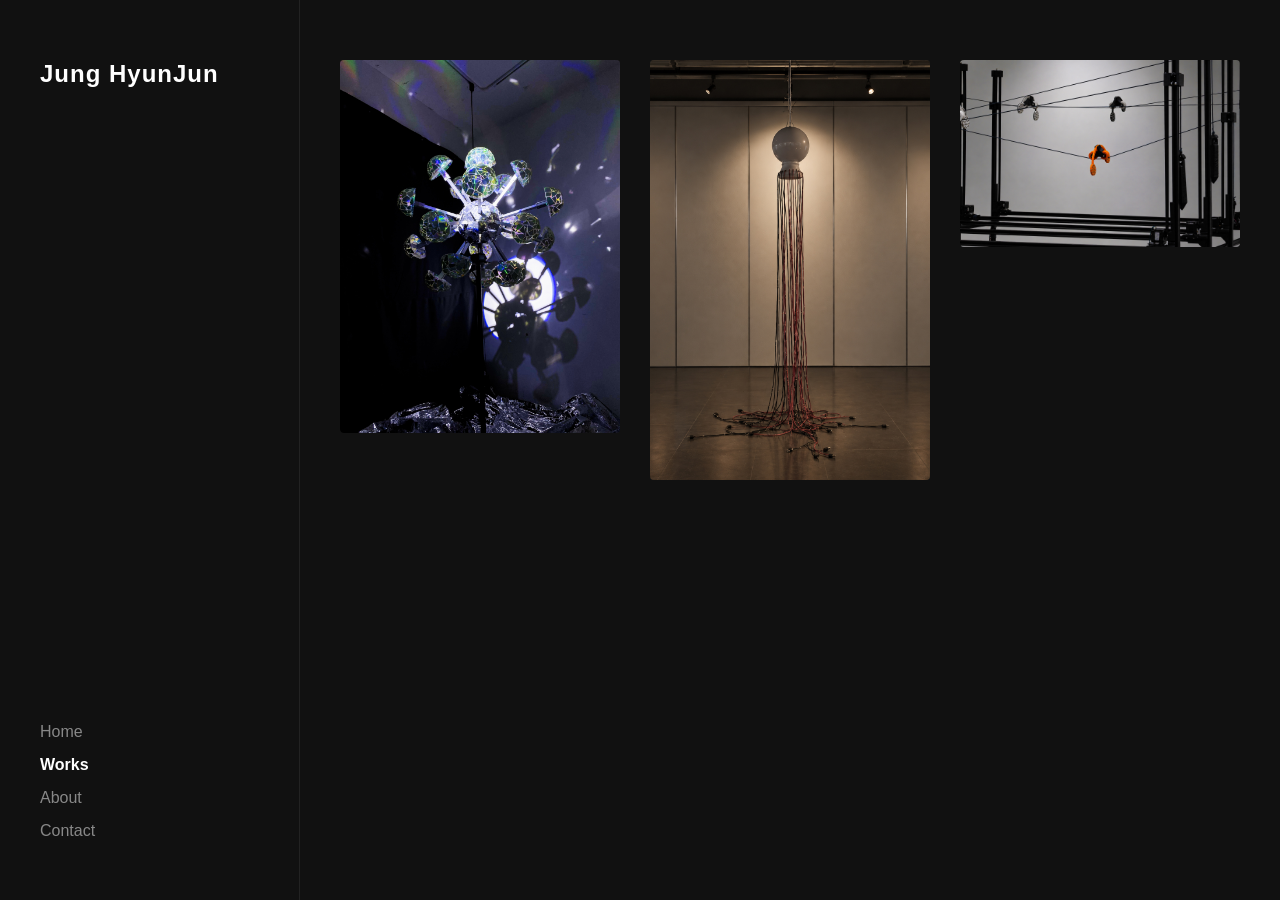
<file: works.html>
<!DOCTYPE html>
<html lang="ko">
<head>
  <meta charset="UTF-8">
  <meta name="viewport" content="width=device-width, initial-scale=1.0">
  <title>Works - Jung HyunJun</title>
  <link rel="stylesheet" href="style.css">
</head>
<body>

  <!-- 1. 왼쪽 고정 메뉴 영역 -->
  <header class="sidebar">
    <div>
      <h1 class="artist-name">Jung HyunJun</h1>
      <p class="artist-bio"></p>
    </div>
    
    <nav class="menu">
      <a href="index.html">Home</a>
      <a href="works.html" class="active">Works</a>
      <a href="about.html">About</a>
      <a href="contact.html">Contact</a>
    </nav>
  </header>

  <!-- 2. 오른쪽 작품 갤러리 영역 (기둥 1, 2, 3번 구획) -->
  <main class="gallery-container">
    
    <!-- 📌 [기둥 1번] (1번째 기둥에 넣을 작품들) -->
    <div class="gallery-column">

      <article class="work-card">
        <div class="media-box">
          <img src="assets/서릿빛_1_최종.jpg" alt="서릿빛">
          <div class="work-overlay">
            <h2 class="work-title">서릿빛</h2>
            <p class="work-meta">Kinetic Light Installation, 2024</p>
          </div>
        </div>
      </article>

      <!-- 1번 기둥에 추가할 다른 작품은 여기에 넣으시면 됩니다 -->

    </div>

    <!-- 📌 [기둥 2번] (2번째 기둥에 넣을 작품들) -->
    <div class="gallery-column">

      <article class="work-card">
        <div class="media-box">
          <img src="assets/그거아닌데최종.jpg" alt="Oops, Not That One!">
          <div class="work-overlay">
            <h2 class="work-title">Oops, Not That One!</h2>
            <p class="work-meta">Interactive Light Installation, 2025</p>
          </div>
        </div>
      </article>

      <!-- 2번 기둥에 추가할 다른 작품은 여기에 넣으시면 됩니다 -->

    </div>

    <!-- 📌 [기둥 3번] (3번째 기둥에 넣을 작품들) -->
    <div class="gallery-column">

       <article class="work-card">
        <div class="media-box">
          <img src="assets/V 최종.jpg" alt="V">
          <div class="work-overlay">
            <h2 class="work-title">V</h2>
            <p class="work-meta">Kinetic Installation, 2025</p>
          </div>
        </div>
      </article>
      

      <!-- 3번 기둥에 들어갈 작품 카드를 여기에 넣으시면 됩니다 -->

    </div>

  </main>

</body>
</html>
</file>
<file: style.css>
/* 전체 기본 설정 */
body {
  margin: 0;
  background-color: #111111;
  color: #ffffff;
  font-family: sans-serif;
  display: flex;
  min-height: 100vh;
  overflow-x: hidden;
}

/* 왼쪽 고정 메뉴바 */
.sidebar {
  width: 300px;
  padding: 60px 40px;
  display: flex;
  flex-direction: column;
  justify-content: space-between;
  box-sizing: border-box;
  border-right: 1px solid #222222;
  flex-shrink: 0;
  position: sticky;
  top: 0;
  height: 100vh;
}

.artist-name {
  font-size: 24px;
  font-weight: bold;
  letter-spacing: 1px;
  margin: 0 0 10px 0;
}

.artist-bio {
  color: #888888;
  font-size: 14px;
  margin: 0;
}

.menu {
  display: flex;
  flex-direction: column;
  gap: 15px;
}

.menu a {
  color: #888888;
  text-decoration: none;
  font-size: 16px;
  transition: color 0.2s;
}

.menu a:hover,
.menu a.active {
  color: #ffffff;
  font-weight: bold;
}

/* [index.html 전용] 메인 홈 화면 */
.main-content {
  flex: 1;
  display: flex;
  justify-content: center;
  align-items: center;
  padding: 40px;
  box-sizing: border-box;
}

.hero-box {
  width: 100%;
  max-width: 900px;
}

.hero-box img {
  width: 100%;
  height: auto;
  display: block;
  border-radius: 4px;
}

/* 🌊 갤러리 전체 컨테이너 (기둥 3개 나란히 정렬) */
.gallery-container {
  flex: 1;
  padding: 60px 40px;
  display: flex;
  gap: 30px;                 /* 기둥 사이 간격 */
  box-sizing: border-box;
  align-items: flex-start;   /* 기둥별로 위로 바짝 붙게 정렬 */
  height: auto;
}

/* 각각의 기둥 (1번, 2번, 3번 기둥) */
.gallery-column {
  flex: 1;
  display: flex;
  flex-direction: column;
  gap: 30px;                 /* 한 기둥 안에서 카드 끼리 위아래 간격 */
  width: 0;                  /* 3개의 기둥 너비가 완전 동일하게 고정 */
}

/* 개별 작품 카드 */
.work-card {
  position: relative;
  border-radius: 4px;
  overflow: hidden;
  width: 100%;
  background-color: #1a1a1a;
}

/* 이미지 박스 (세로 고정 없이 원래 비율대로 원본 유지) */
.media-box {
  position: relative;
  width: 100%;
  background-color: #1a1a1a;
  overflow: hidden;
  cursor: pointer;
}

.media-box img {
  width: 100%;
  height: auto;              /* 비율 고정 해제 - 원본 세로 비율 그대로 출력 */
  display: block;
  transition: filter 0.3s ease, transform 0.3s ease;
}

/* 🖼️ 마우스 올렸을 때 사진 호버 효과 */
.media-box:hover img {
  filter: brightness(0.4) grayscale(30%);
  transform: scale(1.03);
}

/* 💬 사진 위에 올려질 텍스트 오버레이 */
.work-overlay {
  position: absolute;
  top: 0;
  left: 0;
  width: 100%;
  height: 100%;
  display: flex;
  flex-direction: column;
  justify-content: center;
  align-items: center;
  text-align: center;
  padding: 20px;
  box-sizing: border-box;
  opacity: 0;
  transition: opacity 0.3s ease;
  pointer-events: none;
}

.media-box:hover .work-overlay {
  opacity: 1;
}

.work-title {
  color: #ffffff;
  font-size: 18px;
  font-weight: bold;
  margin: 0 0 8px 0;
  letter-spacing: 0.5px;
}

.work-meta {
  color: #cccccc;
  font-size: 13px;
  margin: 0;
}

/* 📱 모바일 기기 (768px 이하) */
@media screen and (max-width: 768px) {
  body {
    flex-direction: column;
    height: auto;
    overflow: auto;
  }

  .sidebar {
    width: 100%;
    height: auto;
    position: static;
    padding: 40px 30px 20px 30px;
    border-right: none;
    border-bottom: 1px solid #222222;
  }

  /* 모바일에서는 기둥 1, 2, 3번이 순서대로 1열 세로 정렬 */
  .gallery-container {
    flex-direction: column;
    padding: 30px 20px;
    gap: 20px;
  }

  .gallery-column {
    width: 100%;
    gap: 20px;
  }
}
</file>
